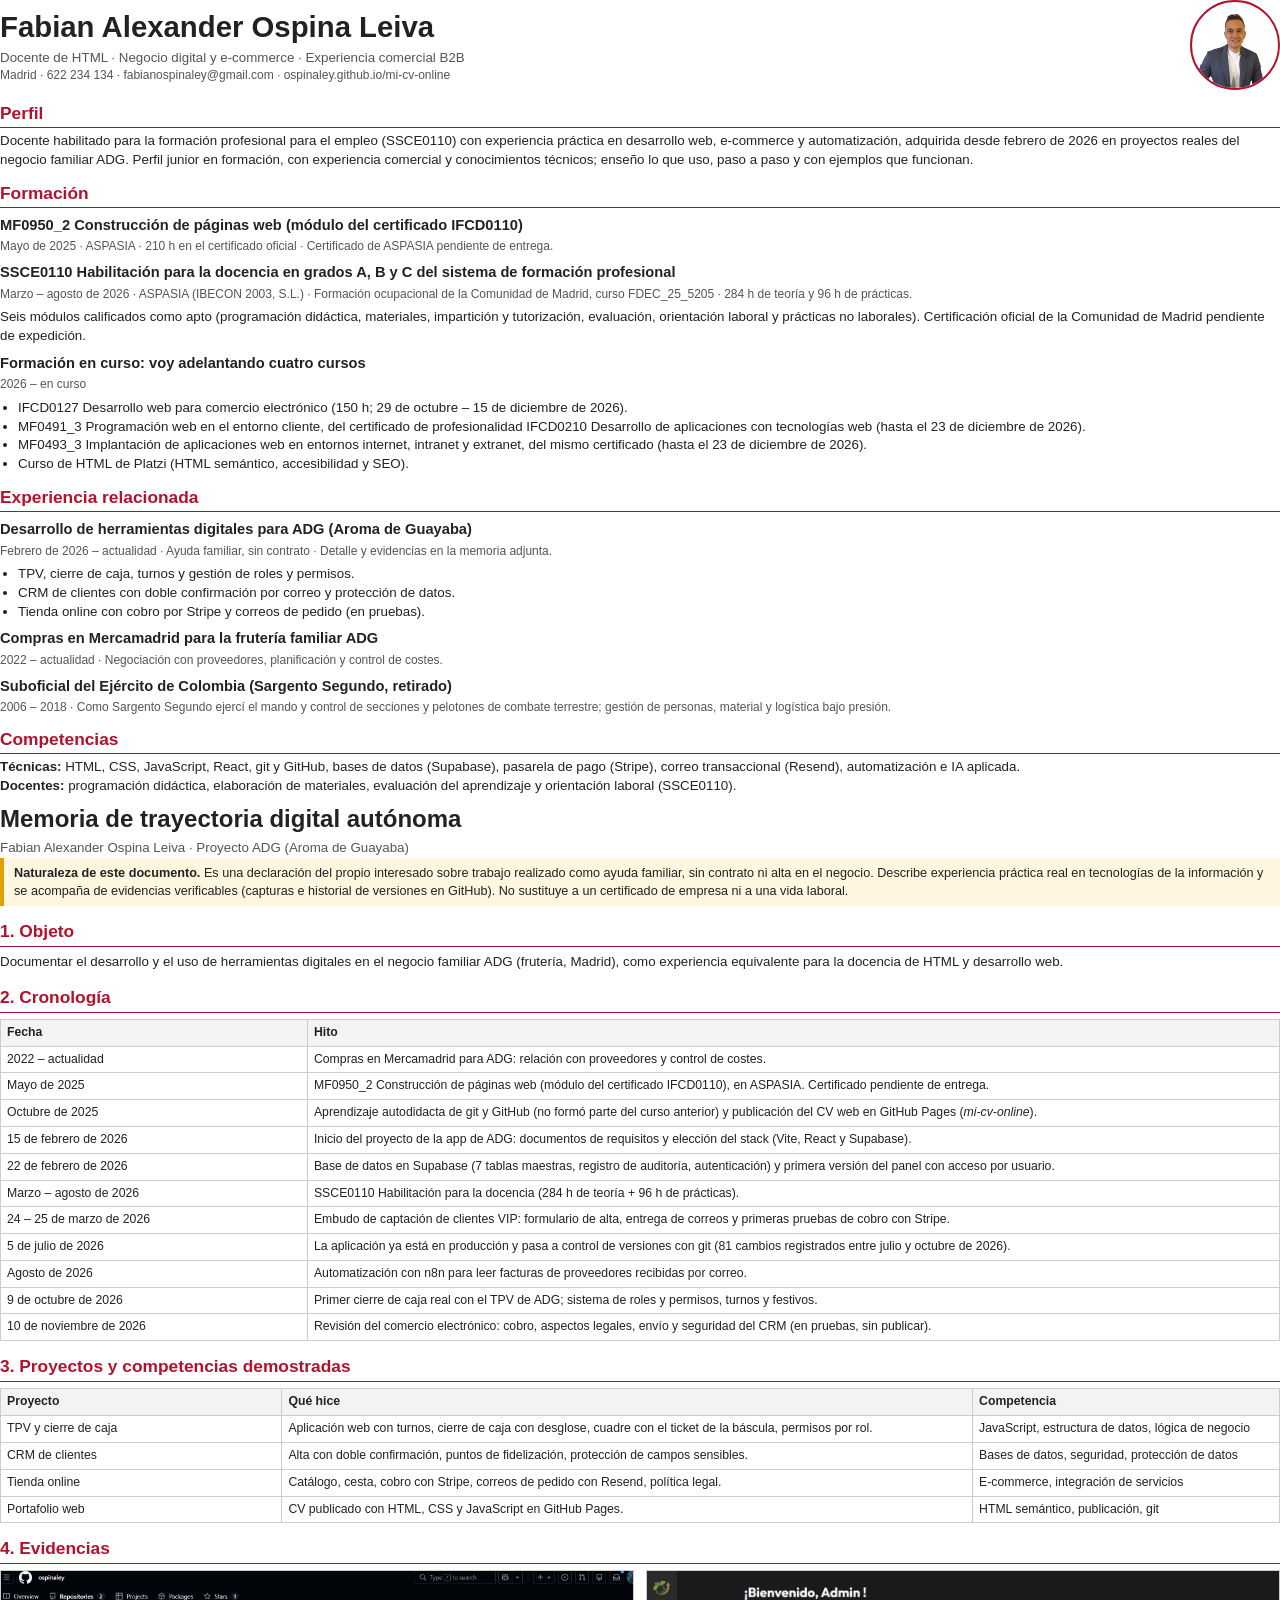
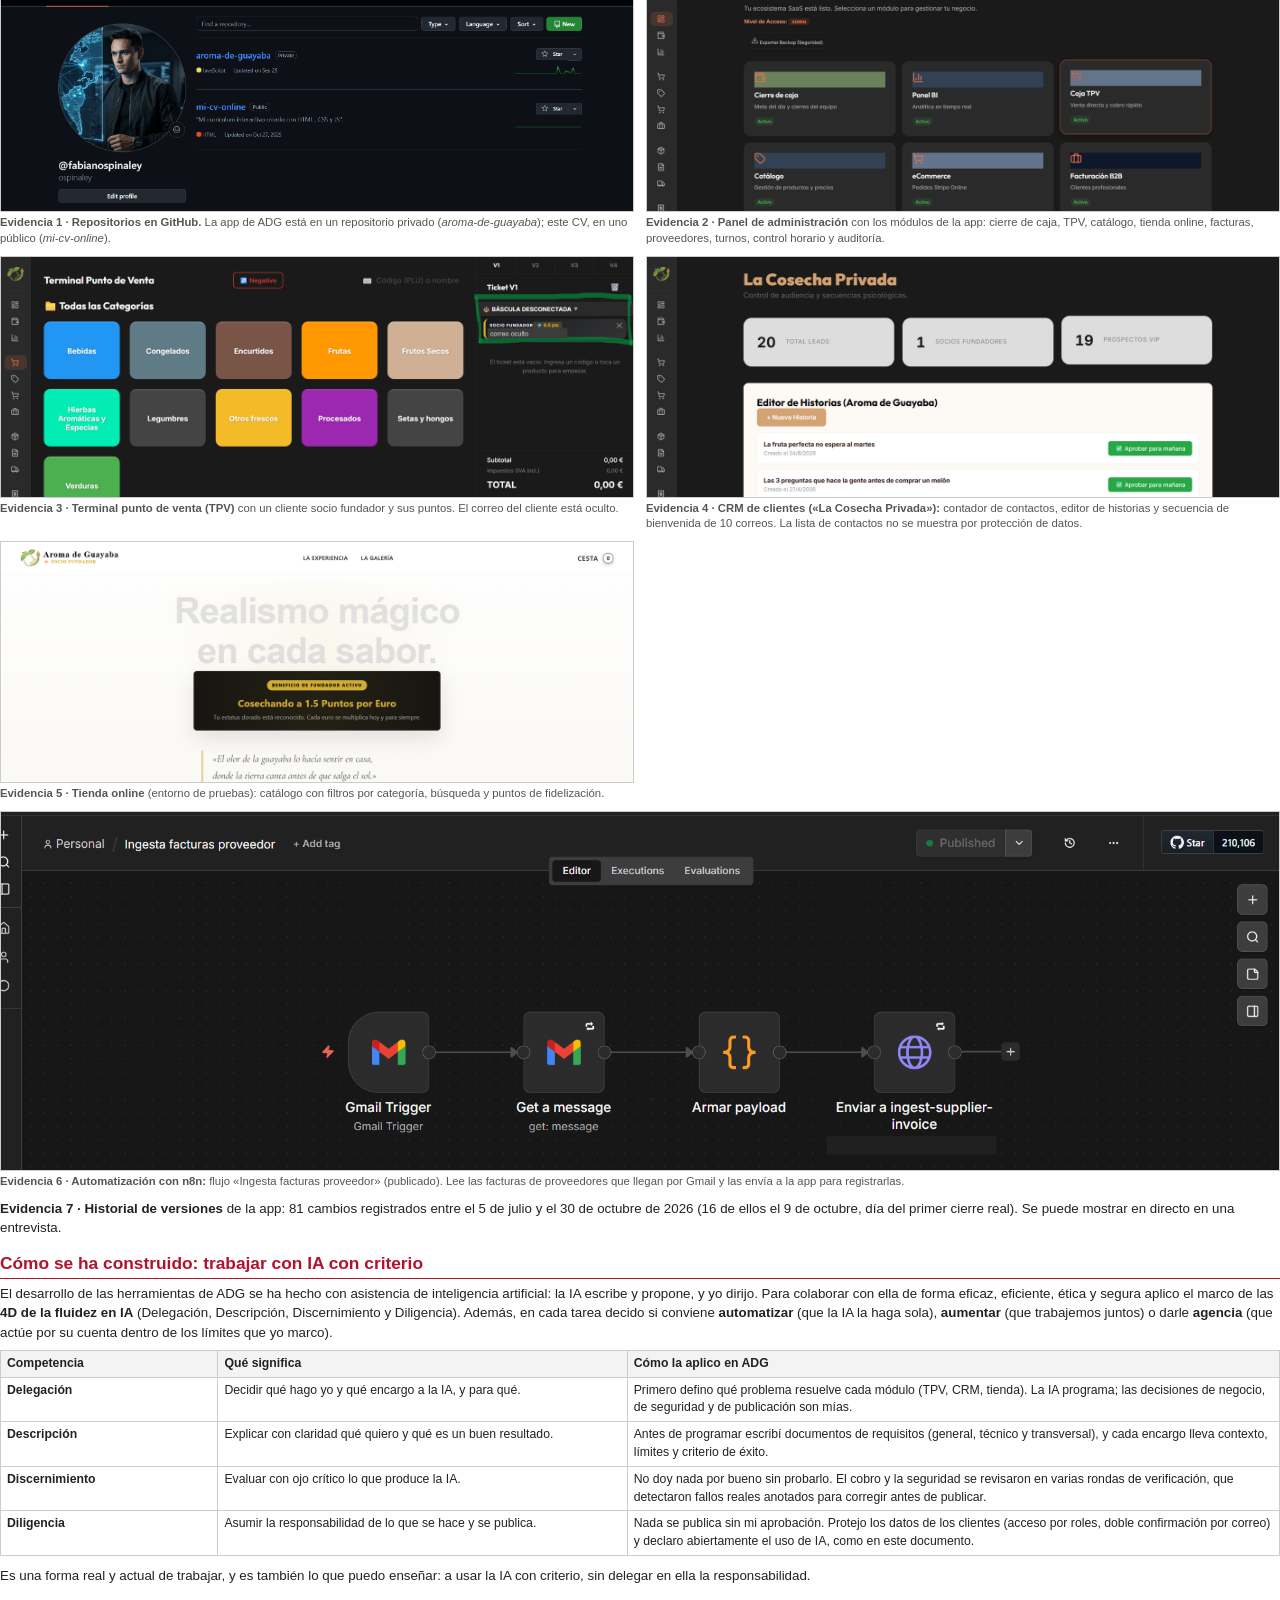
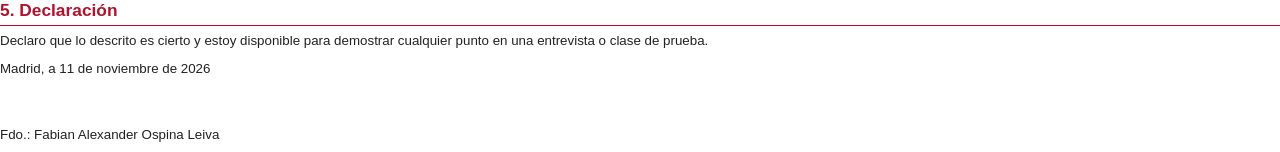
<file: documento-pdf.html>
<!DOCTYPE html>
<html lang="es">
<head>
<meta charset="UTF-8">
<title>Fabian Alexander Ospina Leiva - CV y memoria</title>
<meta name="robots" content="noindex">
<style>
  @page { size: A4; margin: 16mm 16mm 16mm 16mm; }
  * { box-sizing: border-box; }
  body { font-family: "Segoe UI", Arial, sans-serif; font-size: 10.5pt; line-height: 1.5; color: #222; margin: 0; }
  h1 { font-size: 22pt; margin: 0; } h2 { font-size: 13pt; margin: 16px 0 6px; color: #b3122c; border-bottom: 1.5px solid #b3122c; padding-bottom: 2px; }
  h3 { font-size: 11pt; margin: 10px 0 2px; } p { margin: 4px 0 8px; } ul { margin: 4px 0 8px; padding-left: 18px; }
  .cv { font-size: 10pt; line-height: 1.4; } .cv h2 { margin: 11px 0 4px; } .cv h3 { margin: 7px 0 1px; } .cv p { margin: 3px 0 6px; } .cv ul { margin: 3px 0 6px; }
  .mem { font-size: 10pt; line-height: 1.45; } .mem table { font-size: 9.2pt; } .mem h2 { margin: 13px 0 5px; }
  .page { page-break-after: always; } .page:last-child { page-break-after: auto; }
  .head { display: flex; justify-content: space-between; align-items: center; gap: 16px; }
  .head img { width: 90px; height: 90px; border-radius: 50%; object-fit: cover; object-position: top; border: 2px solid #b3122c; }
  .sub { color: #555; margin-top: 2px; } .small { font-size: 9pt; color: #555; }
  table { width: 100%; border-collapse: collapse; font-size: 9.5pt; margin: 6px 0 10px; }
  th, td { border: 1px solid #ccc; padding: 4px 6px; text-align: left; vertical-align: top; } th { background: #f3f3f3; }
  .ev { border: 1.5px dashed #b3122c; padding: 10px; margin: 8px 0; font-size: 9.5pt; color: #444; page-break-inside: avoid; }
  .nota { background: #fff6e0; border-left: 4px solid #e0a000; padding: 6px 10px; font-size: 9.5pt; }
</style>
</head>
<body>

<!-- ================= CV ================= -->
<div class="page cv">
  <div class="head">
    <div>
      <h1>Fabian Alexander Ospina Leiva</h1>
      <div class="sub">Docente de HTML · Negocio digital y e-commerce · Experiencia comercial B2B</div>
      <div class="small">Madrid · 622 234 134 · fabianospinaley@gmail.com · ospinaley.github.io/mi-cv-online</div>
    </div>
    <img src="img/FabianOspinaLey-cv.png" alt="Foto">
  </div>

  <h2>Perfil</h2>
  <p>Docente habilitado para la formación profesional para el empleo (SSCE0110) con experiencia práctica en desarrollo web, e-commerce y automatización, adquirida desde febrero de 2026 en proyectos reales del negocio familiar ADG. Perfil junior en formación, con experiencia comercial y conocimientos técnicos; enseño lo que uso, paso a paso y con ejemplos que funcionan.</p>

  <h2>Formación</h2>
  <h3>MF0950_2 Construcción de páginas web (módulo del certificado IFCD0110)</h3>
  <p class="small">Mayo de 2025 · ASPASIA · 210 h en el certificado oficial · Certificado de ASPASIA pendiente de entrega.</p>
  <h3>SSCE0110 Habilitación para la docencia en grados A, B y C del sistema de formación profesional</h3>
  <p class="small">Marzo – agosto de 2026 · ASPASIA (IBECON 2003, S.L.) · Formación ocupacional de la Comunidad de Madrid, curso FDEC_25_5205 · 284 h de teoría y 96 h de prácticas.</p>
  <p>Seis módulos calificados como apto (programación didáctica, materiales, impartición y tutorización, evaluación, orientación laboral y prácticas no laborales). Certificación oficial de la Comunidad de Madrid pendiente de expedición.</p>
  <h3>Formación en curso: voy adelantando cuatro cursos</h3>
  <p class="small">2026 – en curso</p>
  <ul>
    <li>IFCD0127 Desarrollo web para comercio electrónico (150 h; 29 de octubre – 15 de diciembre de 2026).</li>
    <li>MF0491_3 Programación web en el entorno cliente, del certificado de profesionalidad IFCD0210 Desarrollo de aplicaciones con tecnologías web (hasta el 23 de diciembre de 2026).</li>
    <li>MF0493_3 Implantación de aplicaciones web en entornos internet, intranet y extranet, del mismo certificado (hasta el 23 de diciembre de 2026).</li>
    <li>Curso de HTML de Platzi (HTML semántico, accesibilidad y SEO).</li>
  </ul>

  <h2>Experiencia relacionada</h2>
  <h3>Desarrollo de herramientas digitales para ADG (Aroma de Guayaba)</h3>
  <p class="small">Febrero de 2026 – actualidad · Ayuda familiar, sin contrato · Detalle y evidencias en la memoria adjunta.</p>
  <ul>
    <li>TPV, cierre de caja, turnos y gestión de roles y permisos.</li>
    <li>CRM de clientes con doble confirmación por correo y protección de datos.</li>
    <li>Tienda online con cobro por Stripe y correos de pedido (en pruebas).</li>
  </ul>
  <h3>Compras en Mercamadrid para la frutería familiar ADG</h3>
  <p class="small">2022 – actualidad · Negociación con proveedores, planificación y control de costes.</p>
  <h3>Suboficial del Ejército de Colombia (Sargento Segundo, retirado)</h3>
  <p class="small">2006 – 2018 · Como Sargento Segundo ejercí el mando y control de secciones y pelotones de combate terrestre; gestión de personas, material y logística bajo presión.</p>

  <h2>Competencias</h2>
  <p><strong>Técnicas:</strong> HTML, CSS, JavaScript, React, git y GitHub, bases de datos (Supabase), pasarela de pago (Stripe), correo transaccional (Resend), automatización e IA aplicada.<br>
  <strong>Docentes:</strong> programación didáctica, elaboración de materiales, evaluación del aprendizaje y orientación laboral (SSCE0110).</p>
</div>

<!-- ================= MEMORIA ================= -->
<div class="page mem">
  <h1 style="font-size:18pt">Memoria de trayectoria digital autónoma</h1>
  <div class="sub">Fabian Alexander Ospina Leiva · Proyecto ADG (Aroma de Guayaba)</div>

  <div class="nota"><strong>Naturaleza de este documento.</strong> Es una declaración del propio interesado sobre trabajo realizado como ayuda familiar, sin contrato ni alta en el negocio. Describe experiencia práctica real en tecnologías de la información y se acompaña de evidencias verificables (capturas e historial de versiones en GitHub). No sustituye a un certificado de empresa ni a una vida laboral.</div>

  <h2>1. Objeto</h2>
  <p>Documentar el desarrollo y el uso de herramientas digitales en el negocio familiar ADG (frutería, Madrid), como experiencia equivalente para la docencia de HTML y desarrollo web.</p>

  <h2>2. Cronología</h2>
  <table>
    <tr><th style="width:24%">Fecha</th><th>Hito</th></tr>
    <tr><td>2022 – actualidad</td><td>Compras en Mercamadrid para ADG: relación con proveedores y control de costes.</td></tr>
    <tr><td>Mayo de 2025</td><td>MF0950_2 Construcción de páginas web (módulo del certificado IFCD0110), en ASPASIA. Certificado pendiente de entrega.</td></tr>
    <tr><td>Octubre de 2025</td><td>Aprendizaje autodidacta de git y GitHub (no formó parte del curso anterior) y publicación del CV web en GitHub Pages (<em>mi-cv-online</em>).</td></tr>
    <tr><td>15 de febrero de 2026</td><td>Inicio del proyecto de la app de ADG: documentos de requisitos y elección del stack (Vite, React y Supabase).</td></tr>
    <tr><td>22 de febrero de 2026</td><td>Base de datos en Supabase (7 tablas maestras, registro de auditoría, autenticación) y primera versión del panel con acceso por usuario.</td></tr>
    <tr><td>Marzo – agosto de 2026</td><td>SSCE0110 Habilitación para la docencia (284 h de teoría + 96 h de prácticas).</td></tr>
    <tr><td>24 – 25 de marzo de 2026</td><td>Embudo de captación de clientes VIP: formulario de alta, entrega de correos y primeras pruebas de cobro con Stripe.</td></tr>
    <tr><td>5 de julio de 2026</td><td>La aplicación ya está en producción y pasa a control de versiones con git (81 cambios registrados entre julio y octubre de 2026).</td></tr>
    <tr><td>Agosto de 2026</td><td>Automatización con n8n para leer facturas de proveedores recibidas por correo.</td></tr>
    <tr><td>9 de octubre de 2026</td><td>Primer cierre de caja real con el TPV de ADG; sistema de roles y permisos, turnos y festivos.</td></tr>
    <tr><td>10 de noviembre de 2026</td><td>Revisión del comercio electrónico: cobro, aspectos legales, envío y seguridad del CRM (en pruebas, sin publicar).</td></tr>
  </table>

  <h2>3. Proyectos y competencias demostradas</h2>
  <table>
    <tr><th style="width:22%">Proyecto</th><th>Qué hice</th><th style="width:24%">Competencia</th></tr>
    <tr><td>TPV y cierre de caja</td><td>Aplicación web con turnos, cierre de caja con desglose, cuadre con el ticket de la báscula, permisos por rol.</td><td>JavaScript, estructura de datos, lógica de negocio</td></tr>
    <tr><td>CRM de clientes</td><td>Alta con doble confirmación, puntos de fidelización, protección de campos sensibles.</td><td>Bases de datos, seguridad, protección de datos</td></tr>
    <tr><td>Tienda online</td><td>Catálogo, cesta, cobro con Stripe, correos de pedido con Resend, política legal.</td><td>E-commerce, integración de servicios</td></tr>
    <tr><td>Portafolio web</td><td>CV publicado con HTML, CSS y JavaScript en GitHub Pages.</td><td>HTML semántico, publicación, git</td></tr>
  </table>

  <h2>4. Evidencias</h2>
  <style>.grid{display:grid;grid-template-columns:1fr 1fr;gap:10px 12px;margin:6px 0 10px} .fig{page-break-inside:avoid} .fig img{width:100%;height:64mm;object-fit:cover;object-position:top;border:1px solid #ccc;display:block} .fig p{font-size:8.5pt;color:#555;margin:3px 0 0;line-height:1.35}</style>
    <div class="grid">
<div class="fig"><img src="img/evidencias/github-repositorios.png" alt="Repositorios de GitHub"><p><strong>Evidencia 1 · Repositorios en GitHub.</strong> La app de ADG está en un repositorio privado (<em>aroma-de-guayaba</em>); este CV, en uno público (<em>mi-cv-online</em>).</p></div>
  <div class="fig"><img src="img/evidencias/evidencia-panel.png" alt="Panel de administración"><p><strong>Evidencia 2 · Panel de administración</strong> con los módulos de la app: cierre de caja, TPV, catálogo, tienda online, facturas, proveedores, turnos, control horario y auditoría.</p></div>
  <div class="fig"><img src="img/evidencias/evidencia-tpv.png" alt="Terminal punto de venta"><p><strong>Evidencia 3 · Terminal punto de venta (TPV)</strong> con un cliente socio fundador y sus puntos. El correo del cliente está oculto.</p></div>
  <div class="fig"><img src="img/evidencias/evidencia-crm.png" alt="CRM de clientes"><p><strong>Evidencia 4 · CRM de clientes («La Cosecha Privada»):</strong> contador de contactos, editor de historias y secuencia de bienvenida de 10 correos. La lista de contactos no se muestra por protección de datos.</p></div>
  <div class="fig"><img src="img/evidencias/evidencia-tienda.png" alt="Tienda online"><p><strong>Evidencia 5 · Tienda online</strong> (entorno de pruebas): catálogo con filtros por categoría, búsqueda y puntos de fidelización.</p></div>
  </div>
  <div class="fig"><img src="img/evidencias/evidencia-n8n.png" alt="Flujo de n8n" style="width:100%;height:auto;border:1px solid #ccc"><p style="font-size:8.5pt;color:#555;margin:3px 0 10px"><strong>Evidencia 6 · Automatización con n8n:</strong> flujo «Ingesta facturas proveedor» (publicado). Lee las facturas de proveedores que llegan por Gmail y las envía a la app para registrarlas.</p></div>
  <p><strong>Evidencia 7 · Historial de versiones</strong> de la app: 81 cambios registrados entre el 5 de julio y el 30 de octubre de 2026 (16 de ellos el 9 de octubre, día del primer cierre real). Se puede mostrar en directo en una entrevista.</p>

  <h2>Cómo se ha construido: trabajar con IA con criterio</h2>
  <p>El desarrollo de las herramientas de ADG se ha hecho con asistencia de inteligencia artificial: la IA escribe y propone, y yo dirijo. Para colaborar con ella de forma eficaz, eficiente, ética y segura aplico el marco de las <strong>4D de la fluidez en IA</strong> (Delegación, Descripción, Discernimiento y Diligencia). Además, en cada tarea decido si conviene <strong>automatizar</strong> (que la IA la haga sola), <strong>aumentar</strong> (que trabajemos juntos) o darle <strong>agencia</strong> (que actúe por su cuenta dentro de los límites que yo marco).</p>
  <table>
    <tr><th style="width:17%">Competencia</th><th style="width:32%">Qué significa</th><th>Cómo la aplico en ADG</th></tr>
    <tr><td><strong>Delegación</strong></td><td>Decidir qué hago yo y qué encargo a la IA, y para qué.</td><td>Primero defino qué problema resuelve cada módulo (TPV, CRM, tienda). La IA programa; las decisiones de negocio, de seguridad y de publicación son mías.</td></tr>
    <tr><td><strong>Descripción</strong></td><td>Explicar con claridad qué quiero y qué es un buen resultado.</td><td>Antes de programar escribí documentos de requisitos (general, técnico y transversal), y cada encargo lleva contexto, límites y criterio de éxito.</td></tr>
    <tr><td><strong>Discernimiento</strong></td><td>Evaluar con ojo crítico lo que produce la IA.</td><td>No doy nada por bueno sin probarlo. El cobro y la seguridad se revisaron en varias rondas de verificación, que detectaron fallos reales anotados para corregir antes de publicar.</td></tr>
    <tr><td><strong>Diligencia</strong></td><td>Asumir la responsabilidad de lo que se hace y se publica.</td><td>Nada se publica sin mi aprobación. Protejo los datos de los clientes (acceso por roles, doble confirmación por correo) y declaro abiertamente el uso de IA, como en este documento.</td></tr>
  </table>
  <p>Es una forma real y actual de trabajar, y es también lo que puedo enseñar: a usar la IA con criterio, sin delegar en ella la responsabilidad.</p>

  <h2>5. Declaración</h2>
  <p style="page-break-after: avoid;">Declaro que lo descrito es cierto y estoy disponible para demostrar cualquier punto en una entrevista o clase de prueba.</p>
  <div style="page-break-inside: avoid;">
  <p>Madrid, a 11 de noviembre de 2026</p>
  <p><br><br>Fdo.: Fabian Alexander Ospina Leiva</p>
  </div>
</div>

</body>
</html>
</file>
